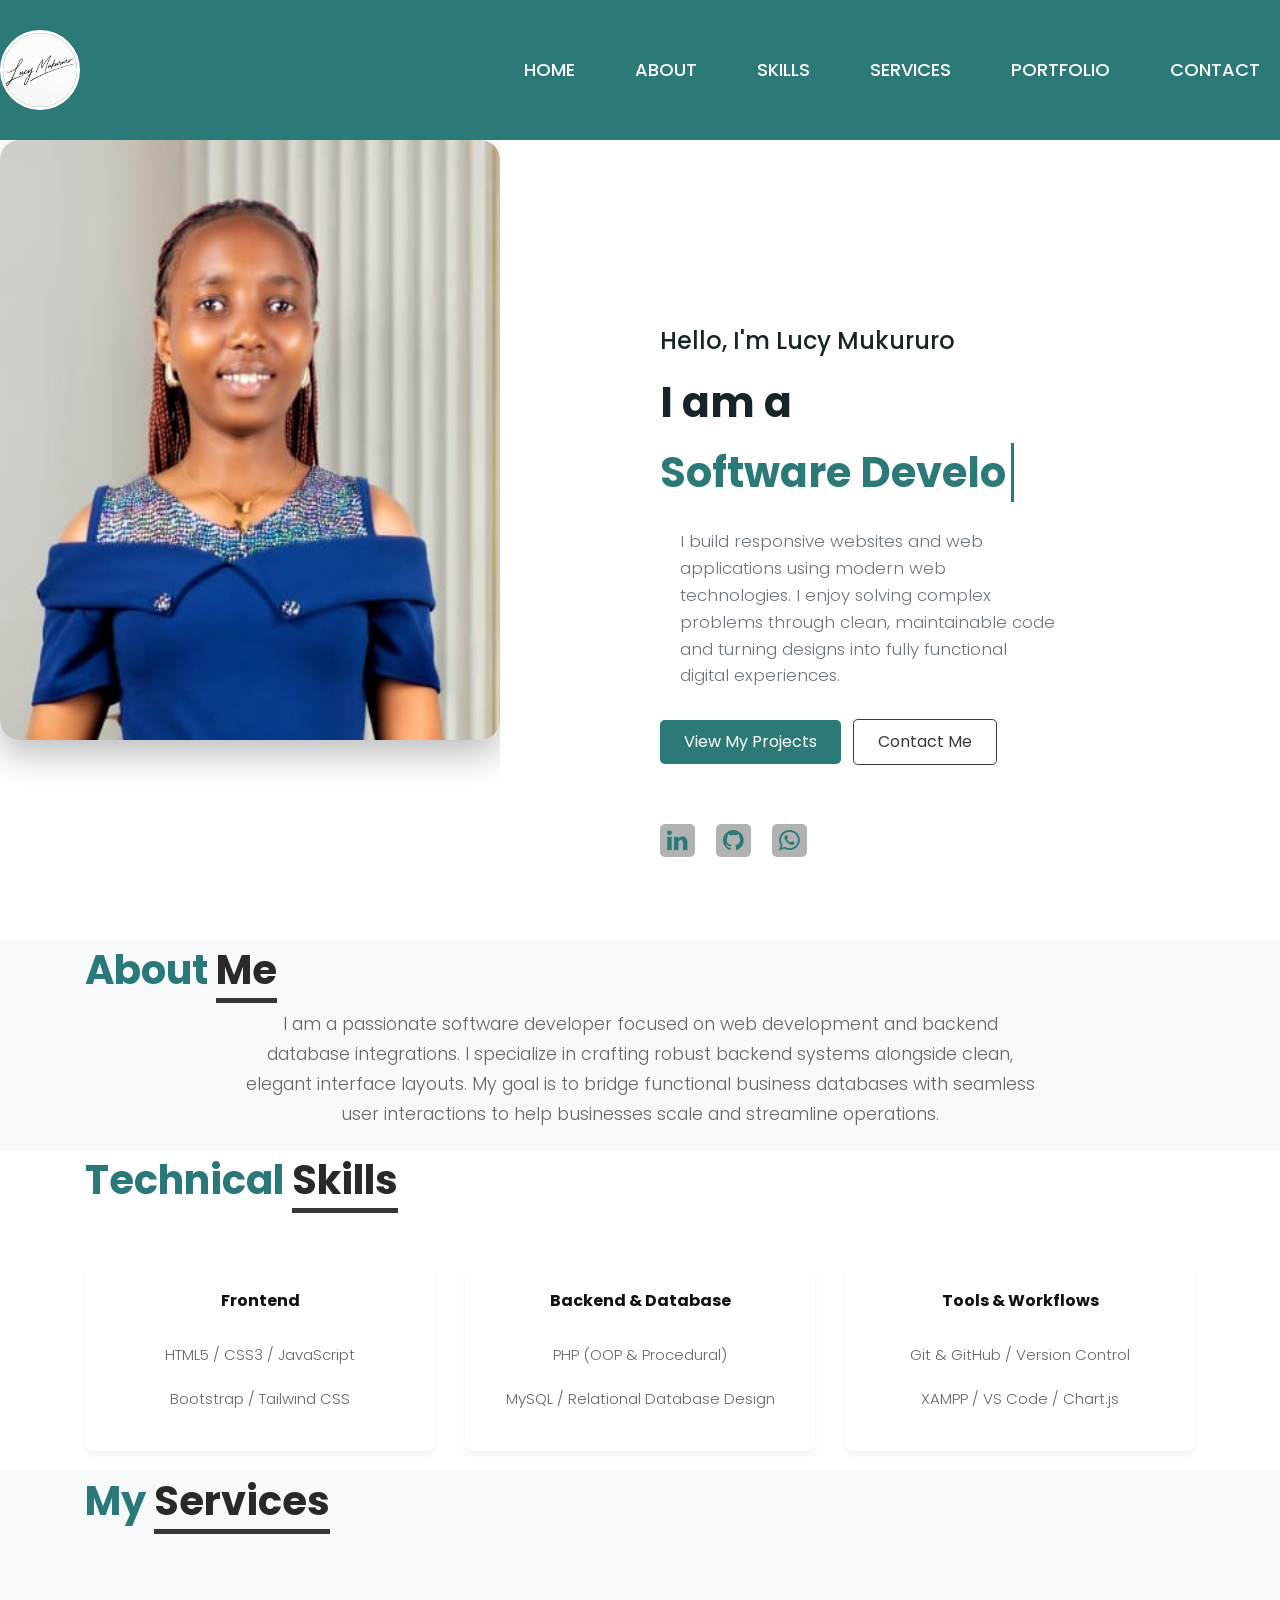
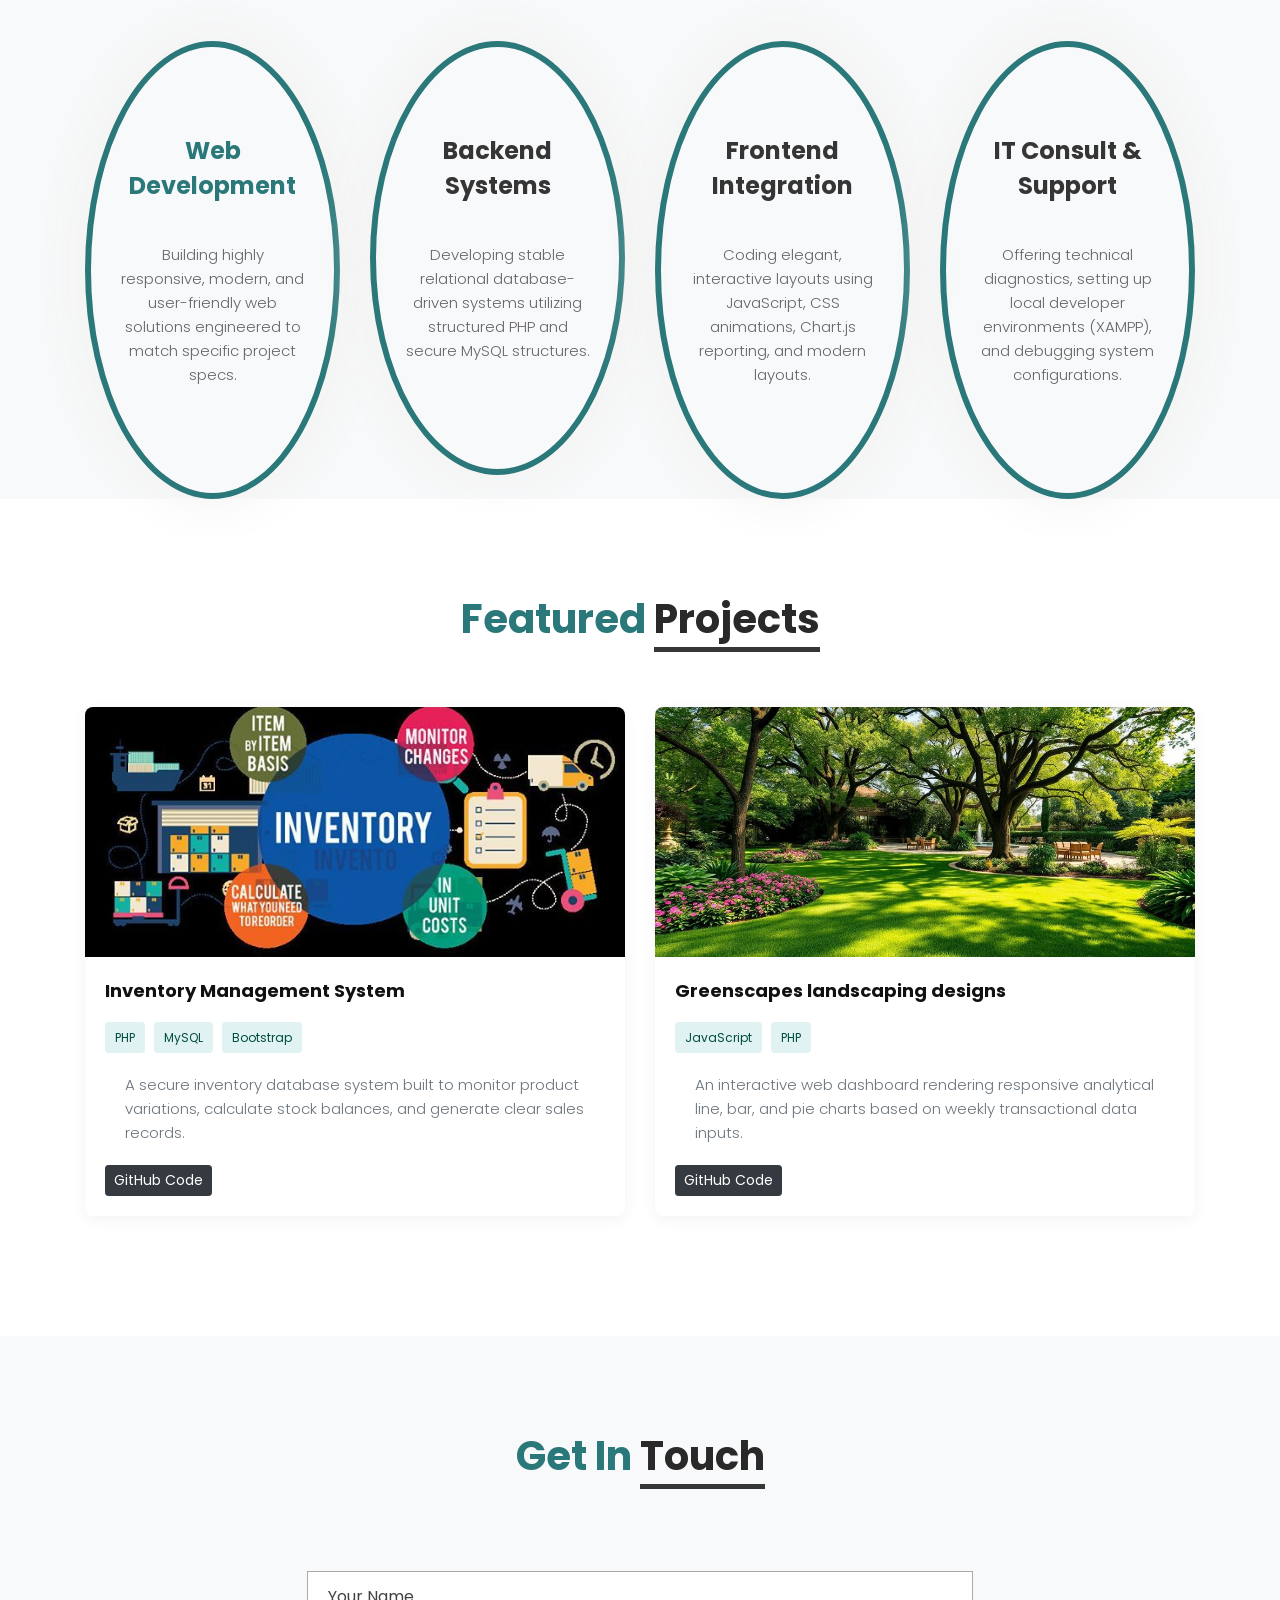
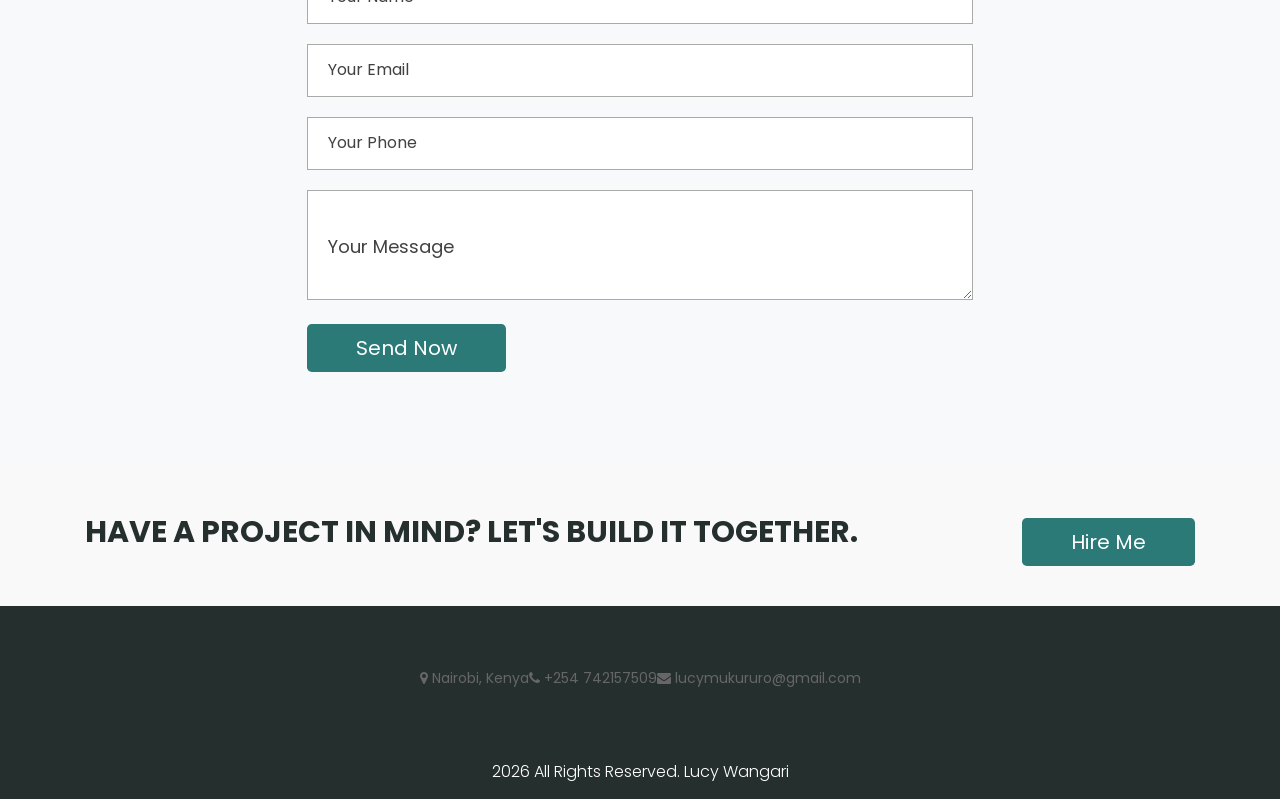
<file: index.html>
<!DOCTYPE html>
<html lang="en">
   <head>
      <!-- basic -->
      <meta charset="utf-8">
      <meta http-equiv="X-UA-Compatible" content="IE=edge">
      <meta name="viewport" content="width=device-width, initial-scale=1">
      <!-- site metas -->
      <title>Lucy Mukururo | Software Developer</title>
      <meta name="keywords" content="Lucy Mukururo, Software Developer, Web Developer, PHP, MySQL, JavaScript, Portfolio">
      <meta name="description" content="Lucy Mukururo - Software Developer specializing in responsive web development, PHP, JavaScript, and database-driven solutions.">
      <meta name="author" content="Lucy Mukururo">
      <!--styl css-->
      <link rel="stylesheet" href="css/styl.css">
      <!-- bootstrap css -->
      <link rel="stylesheet" type="text/css" href="css/bootstrap.min.css">
      <!-- style css -->
      <link rel="stylesheet" type="text/css" href="css/style.css">
      <!-- Responsive-->
      <link rel="stylesheet" href="css/responsive.css">
      <!-- fevicon -->
      <link rel="icon" href="images/fevicon.png" type="image/gif" />
      <!-- Scrollbar Custom CSS -->
      <link rel="stylesheet" href="css/jquery.mCustomScrollbar.min.css">
      <!-- Tweaks for older IEs-->
      <link rel="stylesheet" href="https://cdnjs.cloudflare.com/ajax/libs/font-awesome/4.7.0/css/font-awesome.min.css">
      <!-- fonts -->
      <link href="https://fonts.googleapis.com/css2?family=Poppins:wght@400;500;700&display=swap" rel="stylesheet">
      <!-- Custom CSS for Split Layout & Animations -->
      
   </head>
   <body>
      <!-- header section start -->
      <nav class="navbar navbar-expand-lg navbar-custom">
    <div class="logo">
        <a href="index.html">
            <img src="images/lucy.jpeg" class="rounded-circle img-fluid" 
            style="width:80px; height:80px; object-fit:cover;">
        </a>
    </div>

    <button class="navbar-toggler" type="button" data-toggle="collapse" 
    data-target="#navbarSupportedContent" aria-controls="navbarSupportedContent" 
    aria-expanded="false" aria-label="Toggle navigation">
        <span class="navbar-toggler-icon"></span>
    </button>

    <div class="collapse navbar-collapse" id="navbarSupportedContent">
        <ul class="navbar-nav ml-auto">
            <li class="nav-item">
                <a class="nav-link" href="index.html">Home</a>
            </li>

            <li class="nav-item">
                <a class="nav-link" href="#about">About</a>
            </li>

            <li class="nav-item">
                <a class="nav-link" href="#skills">Skills</a>
            </li>

            <li class="nav-item">
                <a class="nav-link" href="#services">Services</a>
            </li>

            <li class="nav-item">
                <a class="nav-link" href="#portfolio">Portfolio</a>
            </li>

            <li class="nav-item">
                <a class="nav-link" href="#contact">Contact</a>
            </li>
        </ul>
    </div>
</nav>
         
         <!-- Split 50/50 Banner Section Start -->
         <div class="split-hero">
            <!-- Left Side: Image half -->
            <img src="images/lucycrop.jpeg" alt="LUCY"
style="width:500px;
       height:600px;
       border-radius:20px;
       object-fit:cover;
       box-shadow:0 15px 35px rgba(0,0,0,0.25);">
            
            <!-- Right Side: Text & Typing Animation half -->
            <div class="hero-right-content">
               <div class="banner_taital_main" style="width: 100%;">
                  <h3 class="banner_text" style="color: #17252a; font-weight: 500;">Hello, I'm Lucy Mukururo</h3>
                  <h1 class="banner_taital" style="font-size: 2.6rem; color: #17252a; margin-bottom: 20px;">I am a <br><span class="typed-text" id="roles"></span></h1>
                  <p class="text-muted" style="font-size: 1.05rem; line-height: 1.6; margin-bottom: 30px;">
                     I build responsive websites and web applications using modern web technologies. I enjoy solving complex problems through clean, maintainable code and turning designs into fully functional digital experiences.
                  </p>
                  <div class="mb-4">
                     <a href="#portfolio" class="btn btn-primary btn-lg mr-2" style="background-color: #2b7a78; border: none; padding: 10px 24px; font-size: 1rem;">View My Projects</a>
                     <a href="#contact" class="btn btn-outline-dark btn-lg" style="padding: 10px 24px; font-size: 1rem;">Contact Me</a>
                  </div>
                  <div class="social_icon" style="margin-top: 25px;">
                     <ul class="d-flex list-unstyled m-0 p-0">
                        <li class="mr-3"><a href="https://www.linkedin.com/in/lucy-wangari-56604a347?utm_source=share_via&utm_content=profile&utm_medium=member_android" target="_blank" style="color: #2b7a78;"><i class="fa fa-linkedin fa-lg" aria-hidden="true"></i></a></li>
                        <li class="mr-3"><a href="https://github.com/Lucy-Mukururo" target="_blank" style="color: #2b7a78;"><i class="fa fa-github fa-lg" aria-hidden="true"></i></a></li>
                        <li class="mr-3">
   <a href="https://wa.me/254742157509" target="_blank" style="color:#2b7a78;">
      <i class="fa fa-whatsapp fa-lg" aria-hidden="true"></i>
   </a>
</li>
                     </ul>
                  </div>
               </div>
            </div>
         </div>
         <!-- Split 50/50 Banner Section End -->
      </div>
      <!-- header section end -->

      <!-- About Me Section start -->
      <div class="services_section layout_padding" id="about" style="background: #f8f9fa;">
         <div class="container">
            <div class="row">
               <div class="col-sm-12">
                  <h1 class="services_taital">About <span class="portfolio_taital_1">Me</span></h1>
                  <p class="text-center mt-3 mx-auto" style="max-width: 800px; font-size: 1.1rem; line-height: 1.7;">
                     I am a passionate software developer focused on web development and backend database integrations. I specialize in crafting robust backend systems alongside clean, elegant interface layouts. My goal is to bridge functional business databases with seamless user interactions to help businesses scale and streamline operations.
                  </p>
               </div>
            </div>
         </div>
      </div>
      <!-- About Me Section end -->

      <!-- Skills Section start -->
      <div class="services_section layout_padding" id="skills">
         <div class="container">
            <div class="row">
               <div class="col-sm-12">
                  <h1 class="services_taital">Technical <span class="portfolio_taital_1">Skills</span></h1>
               </div>
            </div>
            <div class="row mt-5">
               <div class="col-md-4">
                  <div class="skill-card">
                     <h4 class="font-weight-bold mb-3">Frontend</h4>
                     <p>HTML5 / CSS3 / JavaScript</p>
                     <p>Bootstrap / Tailwind CSS</p>
                  </div>
               </div>
               <div class="col-md-4">
                  <div class="skill-card">
                     <h4 class="font-weight-bold mb-3">Backend & Database</h4>
                     <p>PHP (OOP & Procedural)</p>
                     <p>MySQL / Relational Database Design</p>
                  </div>
               </div>
               <div class="col-md-4">
                  <div class="skill-card">
                     <h4 class="font-weight-bold mb-3">Tools & Workflows</h4>
                     <p>Git & GitHub / Version Control</p>
                     <p>XAMPP / VS Code / Chart.js</p>
                  </div>
               </div>
            </div>
         </div>
      </div>
      <!-- Skills Section end -->

      <!-- services section start -->
      <div class="services_section layout_padding" id="services" style="background: #f8f9fa;">
         <div class="container">
            <div class="row">
               <div class="col-sm-12">
                  <h1 class="services_taital">My <span class="portfolio_taital_1">Services</span></h1>
               </div>
            </div>
         </div>
         <div class="container">
            <div class="services_section_2">
               <div class="row">
                  <div class="col-lg-3 col-sm-6">
                     <div class="box_main text-center">
                        <h4 class="services_text active pt-3">Web Development</h4>
                        <p class="px-2 pb-3">Building highly responsive, modern, and user-friendly web solutions engineered to match specific project specs.</p>
                     </div>
                  </div>
                  <div class="col-lg-3 col-sm-6">
                     <div class="box_main text-center">
                        <h4 class="services_text pt-3">Backend Systems</h4>
                        <p class="px-2 pb-3">Developing stable relational database-driven systems utilizing structured PHP and secure MySQL structures.</p>
                     </div>
                  </div>
                  <div class="col-lg-3 col-sm-6">
                     <div class="box_main text-center">
                        <h4 class="services_text pt-3">Frontend Integration</h4>
                        <p class="px-2 pb-3">Coding elegant, interactive layouts using JavaScript, CSS animations, Chart.js reporting, and modern layouts.</p>
                     </div>
                  </div>
                  <div class="col-lg-3 col-sm-6">
                     <div class="box_main text-center">
                        <h4 class="services_text pt-3">IT Consult & Support</h4>
                        <p class="px-2 pb-3">Offering technical diagnostics, setting up local developer environments (XAMPP), and debugging system configurations.</p>
                     </div>
                  </div>
               </div>
            </div>
         </div>
      </div>
      <!-- services section end -->

      <!-- portfolio section start -->
      <div class="portfolio_section layout_padding" id="portfolio">
         <div class="container">
            <div class="row">
               <div class="col-sm-12">
                  <h1 class="portfolio_taital">Featured <span class="portfolio_taital_1">Projects</span></h1>
               </div>
            </div>
            <div class="row mt-5">
               <!-- Project 1 -->
               <div class="col-md-6">
                  <div class="project-card">
                     <img src="images/inventory.jpg" alt="Inventory Management System" class="img-fluid w-100" style="height: 250px; object-fit: cover;">
                     <div class="project-body">
                        <h3 class="font-weight-bold">Inventory Management System</h3>
                        <div class="my-2">
                           <span class="tech-badge">PHP</span>
                           <span class="tech-badge">MySQL</span>
                           <span class="tech-badge">Bootstrap</span>
                        </div>
                        <p class="text-muted">A secure inventory database system built to monitor product variations, calculate stock balances, and generate clear sales records.</p>
                        <div class="mt-3">
                           <a href="https://github.com/Lucy-Mukururo/Inventory-management-system" class="btn btn-sm btn-dark" target="_blank">GitHub Code</a>
                        </div>
                     </div>
                  </div>
               </div>
               <!-- Project 2 -->
               <div class="col-md-6">
                  <div class="project-card">
                     <img src="images/landscaping.jpg" alt="Sales Dashboard System" class="img-fluid w-100" style="height: 250px; object-fit: cover;">
                     <div class="project-body">
                        <h3 class="font-weight-bold">Greenscapes landscaping designs</h3>
                        <div class="my-2">
                           <span class="tech-badge">JavaScript</span>
                           
                           <span class="tech-badge">PHP</span>
                        </div>
                        <p class="text-muted">An interactive web dashboard rendering responsive analytical line, bar, and pie charts based on weekly transactional data inputs.</p>
                        <div class="mt-3">
                           <a href="https://github.com/Lucy-Mukururo/Greenscape" class="btn btn-sm btn-dark">GitHub Code</a>
                        </div>
                     </div>
                  </div>
               </div>
            </div>
         </div>
      </div>
      <!-- portfolio section end -->

      <!-- contact section start -->
      <div class="contact_section layout_padding" id="contact" style="background: #f8f9fa;">
         <div class="container">
            <div class="row">
               <div class="col-sm-12">
                  <h1 class="contact_taital">Get In <span class="contact_taital_1">Touch</span></h1>
               </div>
            </div>
            <div class="contact_section_2">
               <div class="row">
                  <div class="col-md-12">
                     <form class="mail_section_1" action="#" method="POST">
                        <input type="text" class="mail_text" placeholder="Your Name" name="name" required>
                        <input type="email" class="mail_text" placeholder="Your Email" name="email" required>
                        <input type="text" class="mail_text" placeholder="Your Phone" name="phone">
                        <textarea class="massage-bt" placeholder="Your Message" rows="5" id="comment" name="message" required></textarea>
                        <button type="submit" class="btn btn-lg text-white mt-3 px-5" style="background-color: #2b7a78;">Send Now</button>
                     </form>
                  </div>
               </div>
            </div>
         </div>
      </div>
      <!-- contact section end -->

      <!-- project box section start -->
      <div class="project_box">
         <div class="container">
            <div class="project_main">
               <h1 class="hire_text">Have a project in mind? Let's build it together.</h1>
               <div class="btn btn-lg text-white mt-3 px-5" style="background-color: #2b7a78; ><a href="#contact">Hire Me</a></div>
            </div>
         </div>
      </div>
      <!-- project box section end -->

      <!-- footer section start -->
      <!-- footer section start -->
<div class="footer_section">
   <div class="container">
      <div class="location_text">
         <ul>
            <li>
               <i class="fa fa-map-marker" aria-hidden="true"></i>
               <span>Nairobi, Kenya</span>
            </li>

            <li>
               <i class="fa fa-phone" aria-hidden="true"></i>
               <span>+254 742157509</span>
            </li>

            <li>
               <i class="fa fa-envelope" aria-hidden="true"></i>
               <span>lucymukururo@gmail.com</span>
            </li>
         </ul>
      </div>
   </div>
</div>
<!-- footer section end -->
      <!-- footer section end -->
      <!-- copyright section start -->
      <div class="copyright_section">
         <div class="container">
            <p class="copyright_text">2026 All Rights Reserved. Lucy Wangari</a></p>
         </div>
      </div>
      <!-- copyright section end -->

      <!-- Javascript files-->
      <script src="js/jquery.min.js"></script>
      <script src="js/popper.min.js"></script>
      <script src="js/bootstrap.bundle.min.js"></script>
      <script src="js/jquery-3.0.0.min.js"></script>
      <script src="js/plugin.js"></script>
      <script src="js/jquery.mCustomScrollbar.concat.min.js"></script>
      <script src="js/custom.js"></script>
      
      <!-- Vanilla JS Typing Effect Logic running on the right side container -->
      <script>
         const words = ["Software Developer", "Web Developer", "PHP Backend Developer", "Full Stack Explorer"];
         let i = 0;
         let timer;

         function typingEffect() {
            let targetEl = document.getElementById('roles');
            if(!targetEl) return;
            let word = words[i].split("");
            var loopTyping = function() {
               if (word.length > 0) {
                  targetEl.innerHTML += word.shift();
               } else {
                  setTimeout(deletingEffect, 2000);
                  return false;
               }
               timer = setTimeout(loopTyping, 100);
            };
            loopTyping();
         }

         function deletingEffect() {
            let targetEl = document.getElementById('roles');
            if(!targetEl) return;
            let word = words[i].split("");
            var loopDeleting = function() {
               if (word.length > 0) {
                  word.pop();
                  targetEl.innerHTML = word.join("");
               } else {
                  if (words.length > (i + 1)) {
                     i++;
                  } else {
                     i = 0;
                  }
                  setTimeout(typingEffect, 500);
                  return false;
               }
               timer = setTimeout(loopDeleting, 60);
            };
            loopDeleting();
         }

         document.addEventListener("DOMContentLoaded", function() {
            document.getElementById('roles').innerHTML = "";
            typingEffect();
         });
      </script>
   </body>
</html>
</file>
<file: css/styl.css>
html {
            scroll-behavior: smooth;
         }
         .typed-text {
            color: #2b7a78;
            font-weight: 700;
            border-right: 3px solid #2b7a78;
            padding-right: 5px;
            animation: blink 0.75s step-end infinite;
         }
         @keyframes blink {
            from, to { border-color: transparent }
            50% { border-color: #2b7a78; }
         }
         
         /* Split Layout Styling */
         .split-hero {
            display: flex;
            flex-wrap: wrap;
            width: 100%;
            min-height: calc(100vh - 100px);
            background-color: #ffffff;
         }
         .hero-left-img {
            flex: 0 0 50%;
            max-width: 50%;
            background: linear-gradient(135deg, #2b7a78 0%, #17252a 100%);
            background-image: url('images/hero-bg.jpg'); /* Replace with your picture asset path */
            background-size: cover;
            background-position: center;
            min-height: 450px;
         }
         .hero-right-content {
            flex: 0 0 50%;
            max-width: 50%;
            display: flex;
            align-items: center;
            padding: 60px;
            background: #ffffff;
         }
         
         /* UI Upgrades */
         .box_main:hover {
            transform: translateY(-5px);
            transition: all 0.3s ease;
            box-shadow: 0 10px 20px rgba(0,0,0,0.1);
         }
         .skill-card {
            background: #fff;
            padding: 20px;
            margin-bottom: 20px;
            border-radius: 8px;
            box-shadow: 0 4px 6px rgba(0,0,0,0.05);
            text-align: center;
         }
         .project-card {
            background: #fff;
            border-radius: 8px;
            overflow: hidden;
            margin-bottom: 30px;
            box-shadow: 0 4px 15px rgba(0,0,0,0.05);
         }
         .project-body {
            padding: 20px;
         }
         .tech-badge {
            background: #e0f2f1;
            color: #004d40;
            padding: 5px 10px;
            border-radius: 4px;
            font-size: 12px;
            margin-right: 5px;
            display: inline-block;
         }

         /* Responsive collapsing for mobile/tablets */
         @media (max-width: 991px) {
            .hero-left-img, .hero-right-content {
               flex: 0 0 100%;
               max-width: 100%;
            }
            .hero-left-img {
               min-height: 300px;
            }
            .hero-right-content {
               padding: 40px 20px;
            }
         }

         .navbar-custom {
    
    background-color: #2b7a78 !important;
    width: 100%;
    min-height: 90px;
    padding: 15px 40px;
}

body {
    margin: 0;
    padding: 0;
}

/* Logo image */
.navbar-custom .logo img {
    border: 3px solid white;
}

/* Menu links */
.navbar-custom .nav-link {
    color: white !important;
    font-size: 16px;
    font-weight: 500;
    margin-left: 20px;
    transition: 0.3s;
}

/* Hover effect */
.navbar-custom .nav-link:hover {
    color: #def2f1 !important;
}
</file>
<file: css/style.css>
/*--------------------------------------------------------------------- File Name: style.css ---------------------------------------------------------------------*/


/*--------------------------------------------------------------------- import Fonts ---------------------------------------------------------------------*/

@import url('https://fonts.googleapis.com/css?family=Rajdhani:300,400,500,600,700');
@import url('https://fonts.googleapis.com/css?family=Poppins:100,100i,200,200i,300,300i,400,400i,500,500i,600,600i,700,700i,800,800i,900,900i');
@font-face {
    font-family: "Righteous";
    src: url("../fonts/BalooChettan-Regular.ttf");
    src: url("../fonts/BalooChettan-Regular.ttf");
}


/*****---------------------------------------- 1) font-family: 'Rajdhani', sans-serif;
 2) font-family: 'Poppins', sans-serif;
 ----------------------------------------*****/


/*--------------------------------------------------------------------- import Files ---------------------------------------------------------------------*/

@import url(animate.min.css);
@import url(normalize.css);
@import url(icomoon.css);
@import url(css/font-awesome.min.css);
@import url(meanmenu.css);
@import url(owl.carousel.min.css);
@import url(swiper.min.css);
@import url(slick.css);
@import url(jquery.fancybox.min.css);
@import url(jquery-ui.css);
@import url(nice-select.css);

/*--------------------------------------------------------------------- skeleton ---------------------------------------------------------------------*/

* {
    box-sizing: border-box !important;
    transition: ease all 0.5s;
}

html {
    scroll-behavior: smooth;
}

body {
    color: #666666;
    font-size: 14px;
    line-height: 1.80857;
    font-weight: normal;
    overflow-x: hidden;
    font-family: 'Poppins', sans-serif;
}

a {
    color: #1f1f1f;
    text-decoration: none !important;
    outline: none !important;
    -webkit-transition: all .3s ease-in-out;
    -moz-transition: all .3s ease-in-out;
    -ms-transition: all .3s ease-in-out;
    -o-transition: all .3s ease-in-out;
    transition: all .3s ease-in-out;
}

h1,
h2,
h3,
h4,
h5,
h6 {
    letter-spacing: 0;
    font-weight: normal;
    position: relative;
    padding: 0 0 10px 0;
    font-weight: normal;
    line-height: normal;
    color: #111111;
    margin: 0
}

h1 {
    font-size: 24px
}

h2 {
    font-size: 22px
}

h3 {
    font-size: 18px
}

h4 {
    font-size: 16px
}

h5 {
    font-size: 14px
}

h6 {
    font-size: 13px
}

*,
*::after,
*::before {
    -webkit-box-sizing: border-box;
    -moz-box-sizing: border-box;
    box-sizing: border-box;
}

h1 a,
h2 a,
h3 a,
h4 a,
h5 a,
h6 a {
    color: #212121;
    text-decoration: none!important;
    opacity: 1
}

button:focus {
    outline: none;
}

ul,
li,
ol {
    margin: 0px;
    padding: 0px;
    list-style: none;
}

p {
    margin: 20px;
    font-weight: 300;
    font-size: 15px;
    line-height: 24px;
}

a {
    color: #222222;
    text-decoration: none;
    outline: none !important;
}

a,
.btn {
    text-decoration: none !important;
    outline: none !important;
    -webkit-transition: all .3s ease-in-out;
    -moz-transition: all .3s ease-in-out;
    -ms-transition: all .3s ease-in-out;
    -o-transition: all .3s ease-in-out;
    transition: all .3s ease-in-out;
}

img {
    max-width: 100%;
    height: auto;
}

 :focus {
    outline: 0;
}

.paddind_bottom_0 {
    padding-bottom: 0 !important;
}

.btn-custom {
    margin-top: 20px;
    background-color: transparent !important;
    border: 2px solid #ddd;
    padding: 12px 40px;
    font-size: 16px;
}

.lead {
    font-size: 18px;
    line-height: 30px;
    color: #767676;
    margin: 0;
    padding: 0;
}

.form-control:focus {
    border-color: #ffffff !important;
    box-shadow: 0 0 0 .2rem rgba(255, 255, 255, .25);
}

.navbar-form input {
    border: none !important;
}

.badge {
    font-weight: 500;
}

blockquote {
    margin: 20px 0 20px;
    padding: 30px;
}

button {
    border: 0;
    margin: 0;
    padding: 0;
    cursor: pointer;
}

.full {
    float: left;
    width: 100%;
}

.layout_padding {
    padding-top: 90px;
    padding-bottom: 0px;
}

.padding_0 {
    padding: 0px;
}


/* header section start */

.header_section {
    width: 100%;
    float: left;
    background-image: url(../images/wangari.jpeg);
    height: auto;
    background-size: 100%;
    background-repeat: no-repeat;
}

.header_bg {
    background: #000;
}

.bg-light {
    background-color: transparent !important;
}

.logo {
    width: 27%;
    float: left;
}

.ml-auto,
.mx-auto {
    margin-left: auto!important;
}

.navbar-expand-lg .navbar-nav .nav-link {
    padding-right: 20px;
    padding-left: 20px;
    font-size: 18px;
    color: #fefefd;
    border-radius: 40px;
    text-transform: uppercase;
}

.navbar-light .navbar-nav .nav-link:focus,
.navbar-light .navbar-nav .nav-link:hover {
    color: #2b787a;
}

.navbar {
    padding: 30px 0px 30px 0px;
}


/* header section end */


/* banner section start */

.banner_section {
    width: 100%;
    float: left;
    padding: 0px 0px 220px 0px;
}

.banner_taital_main {
    width: 100%;
    float: left;
    padding-left: 100px;
    padding-top: 100px;
}

.banner_taital {
    width: 100%;
    float: left;
    font-size: 60px;
    color: #fefefd;
    font-weight: bold;
    padding-bottom: 0px;
    line-height: 70px;
}

.banner_text {
    width: 100%;
    float: left;
    font-size: 24px;
    color: #fefefd;
}

.social_icon {
    width: 100%;
    float: right;
    text-align: right;
}

.social_icon ul {
    margin: 0px;
    padding: 0px;
    display: inline-block;
}

.social_icon li {}

.social_icon li a {
    float: left;
    padding: 0px 0px;
    background-color: #b0b3b2;
    color: #252f2d;
    border-radius: 5px;
    font-size: 18px;
    margin-right: 5px;
    width: 35px;
    text-align: center;
    margin-top: 10px;
}

.social_icon li a:hover {
    background-color: #ffffff;
    color: #252f2d;
}

.video_bt {
    width: 100%;
    float: left;
    padding-top: 120px;
    padding-left: 20px;
}

.play_icon img {
    width: 80px;
}

.play_icon {
    width: 100%;
    margin: 0 auto;
    position: relative;
    z-index: 5;
}

.play_icon::before {
    content: '';
    position: absolute;
    top: 40px;
    left: 40px;
    width: 90px;
    height: 90px;
    transform: translate(-50%, -50%);
    background-color: #2b787a;
    border-radius: 100%;
    animation: fadeEffect 1.3s infinite ease;
    box-shadow: 0px 0px 10px 0px;
    right: initial;
    margin: 0 auto;
    z-index: -1;
}

@keyframes fadeEffect {
    0% {
        transform: translate(-50%, -50%) scale(1);
        opacity: 1
    }
    100% {
        transform: translate(-50%, -50%) scale(1.2);
        opacity: 0;
    }
}

.carousel-inner,
.carousel,
.carousel-item,
.container,
.fill {
    width: 100%;
    background-position: center center;
    background-size: cover;
}

.slide-wrapper {
    display: inline;
}

.slide-wrapper .container {
    padding: 0;
}


/*------------------------------ vertical bootstrap slider----------------------------*/

.banner_section .carousel-inner>.carousel-item.carousel-item-next,
.banner_section .carousel-inner>.carousel-item.active.carousel-item-right {
    transform: translate3d(0, 100%, 0);
    -webkit-transform: translate3d(0, 100%, 0);
    -ms-transform: translate3d(0, 100%, 0);
    -moz-transform: translate3d(0, 100%, 0);
    -o-transform: translate3d(0, 100%, 0);
    top: 0;
}

.banner_section .carousel-inner>.carousel-item.carousel-item-prev,
.banner_section .carousel-inner>.carousel-item.active.carousel-item-left {
    transform: translate3d(0, -100%, 0);
    -webkit-transform: translate3d(0, -100%, 0);
    -moz-transform: translate3d(0, -100%, 0);
    -ms-transform: translate3d(0, -100%, 0);
    -o-transform: translate3d(0, -100%, 0);
    top: 0;
}

.banner_section .carousel-inner>.carousel-item.next.carousel-item-left,
.banner_section .carousel-inner>.carousel-item.carousel-item-prev.carousel-item-right,
.banner_section .carousel-inner>.carousel-item.active {
    transform: translate3d(0, 0, 0);
    -webkit-transform: translate3d(0, 0, 0);
    -ms-transform: translate3d(0, 0, 0);
    ;
    -moz-transform: translate3d(0, 0, 0);
    -o-transform: translate3d(0, 0, 0);
    top: 0;
}


/*------------------------------- vertical carousel indicators ------------------------------*/

.carousel-indicators {
    position: absolute;
    top: 0;
    bottom: 0;
    margin: auto;
    height: 20px;
    right: 10px;
    left: auto;
    width: auto;
    -webkit-transform: rotate(90deg);
    -moz-transform: rotate(90deg);
    -ms-transform: rotate(90deg);
    -o-transform: rotate(90deg);
    transform: rotate(90deg);
    display: none;
}

.carousel-indicators li {
    display: block;
    margin-bottom: 5px;
    width: 15px;
    height: 15px;
    border-radius: 100%;
    background-color: #0fbdd7
}

.carousel-indicators li.active {
    margin-bottom: 5px;
    background: #ffffff;
}


/* banner section end */


/* services section start */

.services_section {
    width: 100%;
    float: left;
    padding-top: 0px;
}

.services_taital {
    width: 100%;
    float: left;
    font-size: 40px;
    color: #2b787a;
    font-weight: bold;
}

.services_text {
    width: 100%;
    font-size: 24px;
    color: #343534;
    font-weight: bold;
    padding: 20px 20px 20px 20px;
    text-align: center;
}

.services_section_2 {
    width: 100%;
    float: left;
    padding-top: 100px;
}

.box_main {
    width: 100%;
    border-radius: 100%;
    border: 6px solid #2b787a;
    height: auto;
    padding: 70px 0px;
    box-shadow: 0px 0px 60px 0px #f0f0ef;
}

.app_icon {
    width: 100%;
    margin: 0 auto;
    text-align: center;
    align-items: center;
    justify-content: center;
}

.app_icon_1 {
    width: 100%;
    margin: 0 auto;
    text-align: center;
    align-items: center;
    justify-content: center;
    display: none;
}

.box_main:hover .services_text {
    color: #2b787a;
}

.services_text.active {
    color: #2b787a;
}

.box_main:hover .app_icon_1 {
    display: block;
}

.box_main:hover .app_icon {
    display: none;
}

.readmore_bt {
    width: 170px;
    margin: 0 auto;
    text-align: center;
    margin-top: 50px;
}

.readmore_bt a {
    width: 100%;
    float: left;
    text-align: center;
    font-size: 16px;
    color: #fefefd;
    background-color: #252f2d;
    padding: 14px 20px;
    margin-top: 10px;
    border-radius: 5px;
    font-weight: bold;
}

.readmore_bt a:hover {
    background-color: #2b787a;
    color: #fefefd;
}


/* services section end */


/* portfolio section start */

.portfolio_section {
    width: 100%;
    float: left;
    padding: 90px 0px;
}

.portfolio_taital {
    width: 100%;
    float: left;
    font-size: 40px;
    color: #2b787a;
    font-weight: bold;
    text-align: center;
}

.portfolio_taital_1 {
    color: #292929;
    border-bottom: 5px solid #363636;
}

.portfolio_section_2 {
    width: 100%;
    float: left;
    padding-top: 30px;
}

.image {
    display: block;
    width: 100%;
    height: auto;
}

.overlay {
    position: absolute;
    top: 0;
    bottom: 0;
    left: 0;
    right: 0;
    height: 100%;
    width: 100%;
    opacity: 0;
    transition: .5s ease;
    background-color: rgb(45, 45, 45, 0.5);
    margin: 0 auto;
}

.container_main {
    position: relative;
}

.container_main:hover .overlay {
    opacity: 1;
}

.text {
    color: white;
    font-size: 20px;
    position: absolute;
    top: 50%;
    left: 50%;
    -webkit-transform: translate(-50%, -50%);
    -ms-transform: translate(-50%, -50%);
    transform: translate(-50%, -50%);
    width: 80%;
}

.btn_main {
    width: 100%;
    text-align: center;
}

.buy_bt {
    width: 160px;
    margin: 0 auto;
    text-align: center;
}

.buy_bt a {
    width: 100%;
    float: left;
    text-align: center;
    font-size: 14px;
    color: #252525;
    background-color: #fefefd;
    padding: 10px 0px;
    border-radius: 5px;
    font-weight: bold;
    text-transform: uppercase;
}

.buy_bt a:hover {
    color: #fefefd;
    background-color: #2b787a;
}

.seemore_bt {
    width: 170px;
    margin: 0 auto;
    text-align: center;
    display: flex;
}

.seemore_bt a {
    width: 100%;
    text-align: center;
    font-size: 16px;
    color: #fefefd;
    background-color: #252f2d;
    padding: 14px 0px;
    font-weight: bold;
    border-radius: 5px;
}

.seemore_bt a:hover {
    background-color: #2b787a;
    color: #fefefd;
}


/* portfolio section end */


/* blog section start */

.blog_section {
    width: 100%;
    float: left;
    background-image: url(../images/blog-bg.png);
    height: 550px;
    background-size: cover;
    margin-bottom: 410px;
}

.blog_taital {
    width: 100%;
    float: left;
    font-size: 40px;
    color: #2b787a;
    font-weight: bold;
    text-align: center;
}

.blog_taital_1 {
    color: #fefefd;
    border-bottom: 5px solid #fefefd;
}

.blog_text {
    width: 100%;
    float: left;
    font-size: 16px;
    color: #fefefd;
    text-align: center;
    margin: 0px;
}

.blog_section_2 {
    width: 100%;
    float: left;
    padding-top: 150px;
}

.blog_box {
    width: 100%;
    background-color: #ffffff;
    box-shadow: 0px 0px 20px 0px;
    padding: 0px 0px 20px 0px;
    border-bottom-right-radius: 5px;
    border-bottom-left-radius: 5px;
}

.blog_img {
    width: 100%;
    background-image: url(../images/blog-img1.png);
    height: auto;
    background-size: 100%;
    background-repeat: no-repeat;
}

.blog_img_2 {
    width: 100%;
    background-image: url(../images/blog-img2.png);
    height: auto;
    background-size: 100%;
    background-repeat: no-repeat;
}

.blog_img_3 {
    width: 100%;
    background-image: url(../images/blog-img3.png);
    height: auto;
    background-size: 100%;
    background-repeat: no-repeat;
}

.date_text {
    width: 160px;
    margin: 0 auto;
    font-size: 18px;
    color: #fefefd;
    text-align: center;
    text-transform: uppercase;
    padding: 14px 0px;
    background-color: #2b787a;
}

.prep_text {
    width: 100%;
    font-size: 20px;
    color: #fefefd;
    font-weight: bold;
    padding: 250px 20px 20px 20px;
}

.lorem_text {
    width: 100%;
    font-size: 14px;
    color: #353534;
    margin: 0px;
    padding: 20px 20px 20px;
    font-weight: 500;
}

.readmore_bt_1 {
    width: 170px;
    margin: 0 auto;
    text-align: center;
    margin-top: 50px;
}

.readmore_bt_1 a {
    width: 100%;
    float: left;
    text-align: center;
    font-size: 16px;
    color: #fefefd;
    background-color: #252f2d;
    padding: 14px 20px;
    margin-top: 10px;
    border-radius: 5px;
    font-weight: bold;
}

.readmore_bt_1 a:hover {
    background-color: #2b787a;
    color: #fefefd;
}


/* blog section end */


/* contact section start */

.contact_section {
    width: 100%;
    float: left;
    padding-bottom: 90px;
}

.contact_taital {
    width: 100%;
    float: left;
    font-size: 40px;
    color: #2b787a;
    font-weight: bold;
    text-align: center;
}

.contact_taital_1 {
    color: #292929;
    border-bottom: 5px solid #363636;
}

.contact_section_2 {
    width: 100%;
    float: left;
    padding-top: 55px;
}

.padding_left_0 {
    padding-left: 0px;
}

.mail_section_1 {
    width: 60%;
    margin: 0 auto;
}

.mail_text {
    width: 100%;
    float: left;
    font-size: 16px;
    color: #414140;
    background-color: #ffffff;
    border: 1px solid #aaaaa9;
    padding: 11px 20px;
    margin-top: 20px;
}

input.mail_text::placeholder {
    color: #414140;
}

.massage-bt {
    color: #414140;
    width: 100%;
    height: 110px;
    font-size: 18px;
    background-color: #ffffff;
    border: 1px solid #aaaaa9;
    padding: 40px 20px 0px 20px;
    height: 110px;
    margin-top: 20px;
}

textarea#comment.massage-bt::placeholder {
    color: #414140;
}

.send_bt {
    width: 170px;
    margin: 0 auto;
    text-align: center;
}

.send_bt a {
    width: 100%;
    text-align: center;
    font-size: 16px;
    color: #fefefd;
    background-color: #fa7e23;
    padding: 14px;
    margin-top: 40px;
    display: block;
    font-weight: bold;
    border-radius: 5px;
}

.send_bt a:hover {
    color: #fefefd;
    background-color: #252f2d;
}


/* contact section end */


/* project box section start */

.project_box {
    width: 100%;
    float: left;
    background-color: #f9f9f9;
    height: auto;
    padding: 40px 0px;
}

.project_main {
    width: 100%;
    display: flex;
}

.hire_text {
    width: 100%;
    font-size: 30px;
    color: #252f2d;
    text-transform: uppercase;
    font-weight: bold;
    padding-bottom: 0px;
    padding-top: 8px;
}

.callnow_bt {
    width: 200px;
    float: right;
    text-align: right;
}

.callnow_bt a {
    width: 100%;
    float: right;
    font-size: 16px;
    color: #fefefd;
    background-color: #fa7e23;
    padding: 14px;
    border-radius: 5px;
    text-align: center;
}

.callnow_bt a:hover {
    color: #fefefd;
    background-color: #252f2d;
}


/* project box section end */


/* footer section start */

.footer_section {
    width: 100%;
    float: left;
    background-color: #252f2d;
    height: auto;
    padding: 60px 0px 45px 0px;
}

.location_text {
    width: 100%;
    text-align: center;
    display: inline-block;
    margin: 0 auto;
}

.location_text ul {
    margin: 0px;
    padding: 0px;
    display: inline-block;
}

.location_text li {
    float: left;
}

.location_text li a {
    float: left;
    font-size: 20px;
    color: #fefefd;
    margin: 0px 10px;
    background-color: #3e412d;
    padding: 12px 0px;
    border-radius: 100%;
    width: 60px;
    text-align: center;
}

.location_text li a:hover {
    color: #252f2d;
    background-color: #fefefd;
}


/* footer section end */


/* copyright section start */

.copyright_section {
    width: 100%;
    float: left;
    background-color: #252f2d;
    height: auto;
}

.copyright_text {
    width: 100%;
    float: left;
    font-size: 16px;
    margin: 15px 0px;
    color: #ffffff;
    text-align: center;
}

.copyright_text a {
    color: #ffffff;
}

.copyright_text a:hover {
    color: #f5c729;
}


/* copyright section end */

.margin_top90 {
    margin-top: 90px;
}

.margin_90{
    margin: 90px 0px;
}
</file>
<file: css/responsive.css>
/*--------------------------------------------------------------------- File Name: responsive.css ---------------------------------------------------------------------*/


/*------------------------------------------------------------------- 991px x 768px ---------------------------------------------------------------------*/

@media only screen and (min-width: 768px) and (max-width: 991px) {
    .header-search {
        padding: 15px 0px;
    }
}


/*------------------------------------------------------------------- 767px x 599px ---------------------------------------------------------------------*/

@media only screen and (min-width: 599px) and (max-width: 767px) {
    .logo {
        text-align: center;
    }
    .cart-content-right {
        padding-bottom: 5px;
    }
    .mg {
        margin: 0px 0px;
    }
    .menu-area-main {
        height: 256px;
        overflow-y: auto;
    }
    .megamenu>.row [class*="col-"] {
        padding: 0px;
    }
    .menu-area-main .megamenu .men-cat {
        padding: 0px 15px;
    }
    .menu-area-main .megamenu .women-cat {
        padding: 0px 15px;
    }
    .menu-area-main .megamenu .el-cat {
        padding: 0px 15px;
    }
    .mean-container .mean-nav ul li a.mean-expand {
        height: 19px;
    }
    .category-box.women-box {
        display: none;
    }
    .cart-box {
        display: inline-block;
        margin: 0px 30px;
    }
    .wish-box {
        float: none;
        margin: 0px 30px;
        display: inline-block;
    }
    .menu-add {
        display: none;
    }
    .category-box {
        display: none;
    }
    .mean-container .mean-nav ul li ol {
        padding: 0px;
    }
    .mean-container .mean-nav ul li a {
        padding: 10px 20px;
        width: 94.8%;
    }
    .mean-container .mean-nav ul li li a {
        width: 92%;
        padding: 1em 4%;
    }
    .mean-container .mean-nav ul li li li a {
        width: 100%;
    }
    .header-search {
        padding: 15px 0px;
    }
    #collapseFilter.d-md-block {
        padding: 30px 0px;
    }
}


/*------------------------------------------------------------------- 599px x 280px ---------------------------------------------------------------------*/

@media only screen and (min-width: 280px) and (max-width: 599px) {
    .cart-content-right {
        padding-bottom: 5px;
    }
    .megamenu>.row [class*="col-"] {
        padding: 0px;
    }
    .menu-area-main .megamenu .men-cat {
        padding: 0px 15px;
    }
    .menu-area-main .megamenu .women-cat {
        padding: 0px 15px;
    }
    .menu-area-main .megamenu .el-cat {
        padding: 0px 15px;
    }
    .mean-container .mean-nav ul li a {
        padding: 1em 4%;
        width: 92%;
    }
    .mean-container .mean-nav ul li li a {
        width: 90%;
        padding: 1em 5%;
    }
    .mean-container .sub-full.megamenu-categories ol li a {
        padding: 5px 0px;
        text-transform: capitalize;
        width: 100%;
    }
    .megamenu .sub-full.megamenu-categories .women-box .banner-up-text a {
        width: auto;
        border: none;
        float: none;
    }
    .menu-area-main {
        height: 45px;
        overflow-y: auto;
    }
    .mean-container .mean-nav ul li a.mean-expand {
        top: 0;
    }
}

@media (min-width: 992px) and (max-width: 1199px) {
    .navbar-expand-lg .navbar-nav .nav-link {
        padding-right: 10px;
        padding-left: 10px;
    }
    .navbar {
        padding: 30px 0px 30px 50px;
    }
    .banner_section {
        padding: 0px 0px 155px 0px;
    }
    .banner_taital_main {
        padding-left: 50px;
        padding-top: 40px;
    }
    .banner_taital {
        font-size: 50px;
    }
    .video_bt {
        padding-top: 30px;
        padding-left: 50px;
    }
    .box_main {
        padding: 45px 0px;
    }
    .services_text {
        font-size: 20px;
    }
    .prep_text {
        padding: 190px 20px 20px 20px;
    }
}

@media (min-width: 768px) and (max-width: 991px) {
    .header_section {
        background-size: cover;
        background: #252f2d!important;
    }
    .logo {
        width: auto;
    }
    .navbar-expand-lg {
        padding: 15px 0px;
    }
    .navbar-brand {
        width: 60%;
        padding: 0px;
    }
    .navbar {
        padding: 10px 0px;
    }
    .navbar-toggler {
        background-color: #fff;
        border: 1px solid #fff;
    }
    .navbar-light .navbar-nav .nav-link {
        padding: 5px 5px 0px 5px;
        margin: 0px 0px 0px 0px;
        width: 45%;
        margin: 0 auto;
        text-align: center;
    }
    .form-group {
        margin-bottom: 1rem;
        display: none;
    }
    .banner_section {
        padding: 30px 0px;
        background-size: 100% 100%;
    }
    .banner_taital {
        font-size: 40px;
        line-height: normal;
    }
    .banner_taital_main {
        padding-left: 0px;
        padding-top: 50px;
    }
    .video_bt {
        padding-top: 30px;
    }
    .services_section {
        padding-top: 90px;
    }
    .box_main {
        width: 250px;
        padding: 60px 0px;
        margin: 0 auto;
        margin-top: 30px;
    }
    .blog_section {
        height: 380px;
    }
    .readmore_bt_1 a {
        color: #252525;
        background-color: #fefefe;
    }
    .blog_section_2 {
        padding-top: 30PX;
    }
    .blog_box {
        margin-top: 30px;
    }
    .prep_text {
        font-size: 20px;
        padding: 90px 20px 20px 20px;
    }
    .mail_section_1 {
        width: 100%;
    }
}

@media (min-width: 576px) and (max-width: 767px) {
    .header_section {
        background-size: cover;
        background: #252f2d!important;
    }
    .logo {
        width: auto;
    }
    .navbar-expand-lg {
        padding: 15px 0px;
    }
    .navbar-brand {
        width: 60%;
        padding: 0px;
    }
    .navbar {
        padding: 10px 0px;
    }
    .navbar-toggler {
        background-color: #fff;
        border: 1px solid #fff;
    }
    .navbar-light .navbar-nav .nav-link {
        padding: 5px 5px 0px 5px;
        margin: 0px 0px 0px 0px;
        width: 45%;
        margin: 0 auto;
        text-align: center;
    }
    .form-group {
        margin-bottom: 1rem;
        display: none;
    }
    .banner_section {
        padding: 30px 0px;
        background-size: 100% 100%;
    }
    .banner_taital {
        font-size: 26px;
        line-height: normal;
    }
    .banner_taital_main {
        padding-left: 0px;
        padding-top: 0px;
    }
    .video_bt {
        padding-top: 30px;
    }
    .social_icon {
        display: none;
    }
    .services_section {
        padding-top: 90px;
    }
    .box_main {
        width: 250px;
        padding: 60px 0px;
        margin: 0 auto;
        margin-top: 30px;
    }
    .portfolio_section_2 {
        padding-top: 0px;
    }
    .blog_section {
        height: auto;
        margin-bottom: 0px;
        padding-bottom: 90px;
    }
    .readmore_bt_1 a {
        color: #252525;
        background-color: #fefefe;
    }
    .blog_section_2 {
        padding-top: 30PX;
    }
    .blog_box {
        margin-top: 30px;
    }
    .mail_section_1 {
        width: 100%;
    }
    .project_main {
        display: block;
    }
    .hire_text {
        font-size: 20px;
        text-align: center;
    }
    .callnow_bt {
        width: 200px;
        float: none;
        text-align: center;
        margin: 0 auto;
        padding-top: 20px;
    }
}

@media (max-width: 575px) {
    .header_section {
        background-size: cover;
        background: #252f2d!important;
    }
    .logo {
        width: auto;
    }
    .navbar-expand-lg {
        padding: 15px 0px;
    }
    .navbar-brand {
        width: 60%;
        padding: 0px;
    }
    .navbar {
        padding: 10px 0px;
    }
    .navbar-toggler {
        background-color: #fff;
        border: 1px solid #fff;
    }
    .navbar-light .navbar-nav .nav-link {
        padding: 5px 5px 0px 5px;
        margin: 0px 0px 0px 0px;
        width: 45%;
        margin: 0 auto;
        text-align: center;
    }
    .form-group {
        margin-bottom: 1rem;
        display: none;
    }
    .banner_section {
        padding: 30px 0px;
        background-size: 100% 100%;
    }
    .banner_taital {
        font-size: 26px;
        line-height: normal;
    }
    .banner_taital_main {
        padding-left: 0px;
        padding-top: 0px;
    }
    .video_bt {
        padding-top: 30px;
    }
    .social_icon {
        display: none;
    }
    .services_section {
        padding-top: 90px;
    }
    .box_main {
        width: 290px;
        padding: 80px 0px;
        margin: 0 auto;
        margin-top: 30px;
    }
    .portfolio_section_2 {
        padding-top: 0px;
    }
    .blog_section {
        height: auto;
        margin-bottom: 0px;
        padding-bottom: 90px;
    }
    .readmore_bt_1 a {
        color: #252525;
        background-color: #fefefe;
    }
    .blog_section_2 {
        padding-top: 30PX;
    }
    .blog_box {
        margin-top: 30px;
    }
    .mail_section_1 {
        width: 100%;
    }
    .project_main {
        display: block;
    }
    .hire_text {
        font-size: 20px;
        text-align: center;
    }
    .callnow_bt {
        width: 200px;
        float: none;
        text-align: center;
        margin: 0 auto;
        padding-top: 20px;
    }
}
</file>
